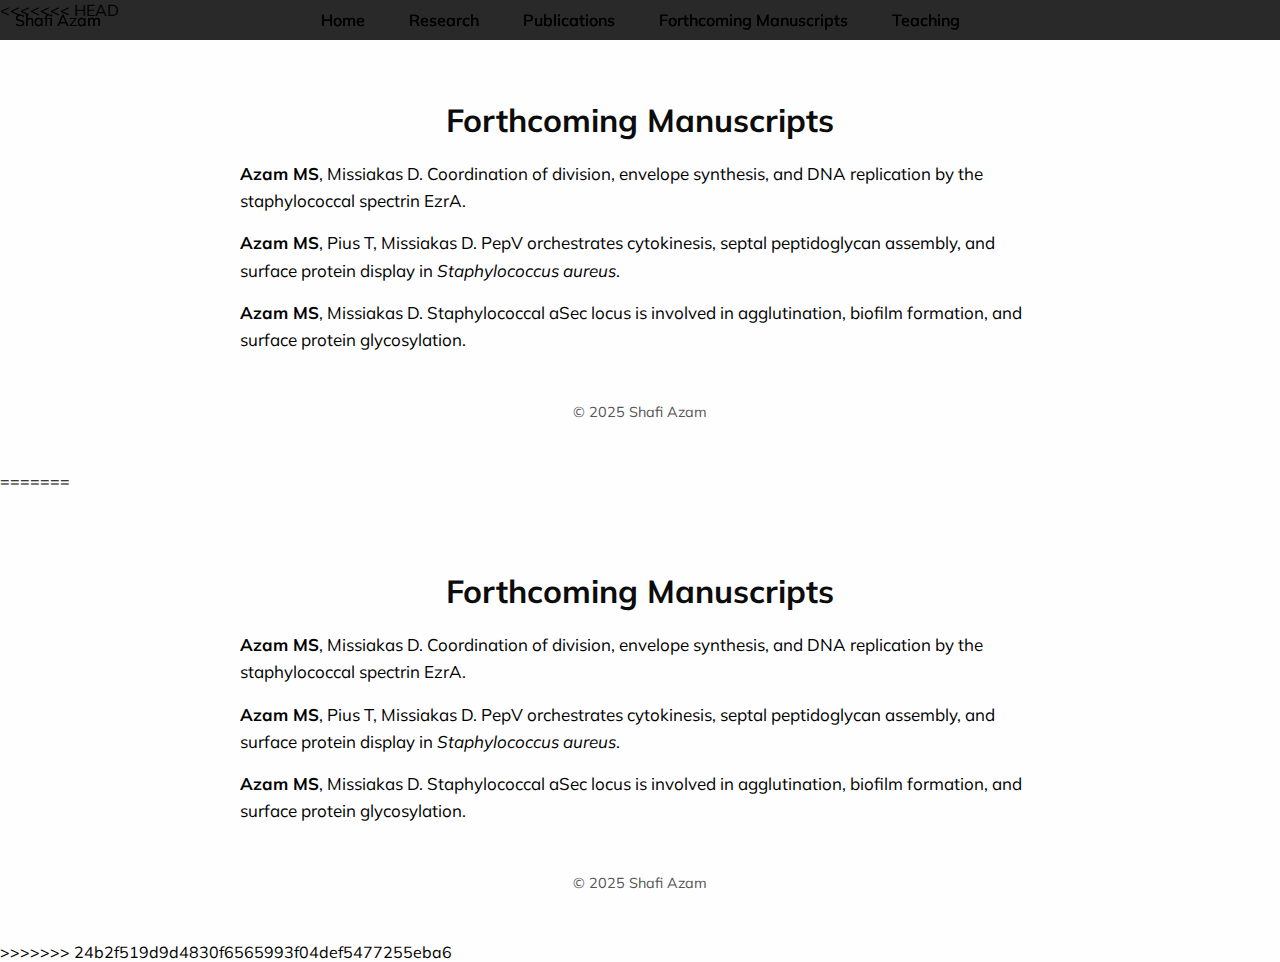
<file: forthcoming_manuscripts.html>
<<<<<<< HEAD
<!DOCTYPE html>

<html lang="en">
<head>
  <meta charset="UTF-8">
  <meta name="viewport" content="width=device-width, initial-scale=1.0">
  <title>Forthcoming Manuscripts • Shafi Azam</title>

  <!-- Google Fonts: Mulish -->

  <link href="https://fonts.googleapis.com/css2?family=Mulish:wght@400;600;700&display=swap" rel="stylesheet">

  <style>
    body, h1, h2, p, a, li {
      font-family: 'Mulish', sans-serif;
      margin: 0;
      padding: 0;
      color: #000;
    }

    body {
      background-color: #fefefe;
    }

    nav {
      position: fixed;
      top: 0;
      width: 100%;
      text-align: center;
      background: rgba(0,0,0,0.6);
      padding: 10px 0;
      z-index: 10;
    }

    nav a {
      color: #010101;
      margin: 0 20px;
      text-decoration: none;
      font-weight: 600;
    }

    nav a:hover {
      color: hsl(183, 95%, 29%);
    }

    .site-name {
      position: fixed;
      top: 10px;
      left: 15px;
      font-weight: 400;
      font-size: 1.0rem;
      z-index: 11;
    }

    main {
      max-width: 800px;
      margin: 80px auto 15px auto;
      padding: 0 15px;
      color: #0b0b0b;
    }

    h1 {
      color: #0c0c0c;
      margin-bottom: 20px;
      text-align: center;
    }

    ul.pub-list {
      list-style: none;
      padding-left: 0;
      font-family: Helvetica, Arial, sans-serif; /* Helvetica for publication list */
    }

    ul.pub-list li {
      margin-bottom: 15px;
      line-height: 1.6;
      font-size: 17px;
    }

    ul.pub-list li a.link {
      margin-left: 8px;
      color: #1a0dab;
      font-weight: 500;
      text-decoration: underline;
    }

    footer {
      text-align: center;
      margin: 50px 0;
      font-size: 0.9rem;
      color: #555;
    }
  </style>

</head>
<body>

  <div class="site-name">Shafi Azam</div>

  <nav>
    <a href="index.html">Home</a>
    <a href="research.html">Research</a>
    <a href="publications.html">Publications</a>
    <a href="forthcoming_manuscripts.html">Forthcoming Manuscripts</a>
    <a href="teaching.html">Teaching</a>
  </nav>

  <main>
    <h1>Forthcoming Manuscripts</h1>


<ul class="pub-list">
  <li><strong>Azam MS</strong>, Missiakas D. Coordination of division, envelope synthesis, and DNA replication by the staphylococcal spectrin EzrA.</li>
  <li><strong>Azam MS</strong>, Pius T, Missiakas D. PepV orchestrates cytokinesis, septal peptidoglycan assembly, and surface protein display in <em>Staphylococcus aureus</em>.</li>
  <li><strong>Azam MS</strong>, Missiakas D. Staphylococcal aSec locus is involved in agglutination, biofilm formation, and surface protein glycosylation.</li>
</ul>


  </main>

  <footer>
    © 2025 Shafi Azam
  </footer>

</body>
</html>
=======
<!DOCTYPE html>

<html lang="en">
<head>
  <meta charset="UTF-8">
  <meta name="viewport" content="width=device-width, initial-scale=1.0">
  <title>Forthcoming Manuscripts • Shafi Azam</title>

  <!-- Google Fonts: Mulish -->

  <link href="https://fonts.googleapis.com/css2?family=Mulish:wght@400;600;700&display=swap" rel="stylesheet">

  <style>
    body, h1, h2, p, a, li {
      font-family: 'Mulish', sans-serif;
      margin: 0;
      padding: 0;
      color: #000;
    }

    body {
      background-color: #fefefe;
    }

    nav {
      position: fixed;
      top: 0;
      width: 100%;
      text-align: center;
      background: rgba(0,0,0,0.6);
      padding: 10px 0;
      z-index: 10;
    }

    nav a {
      color: #010101;
      margin: 0 20px;
      text-decoration: none;
      font-weight: 600;
    }

    nav a:hover {
      color: hsl(183, 95%, 29%);
    }

    .site-name {
      position: fixed;
      top: 10px;
      left: 15px;
      font-weight: 400;
      font-size: 1.0rem;
      z-index: 11;
    }

    main {
      max-width: 800px;
      margin: 80px auto 15px auto;
      padding: 0 15px;
      color: #0b0b0b;
    }

    h1 {
      color: #0c0c0c;
      margin-bottom: 20px;
      text-align: center;
    }

    ul.pub-list {
      list-style: none;
      padding-left: 0;
      font-family: Helvetica, Arial, sans-serif; /* Helvetica for publication list */
    }

    ul.pub-list li {
      margin-bottom: 15px;
      line-height: 1.6;
      font-size: 17px;
    }

    ul.pub-list li a.link {
      margin-left: 8px;
      color: #1a0dab;
      font-weight: 500;
      text-decoration: underline;
    }

    footer {
      text-align: center;
      margin: 50px 0;
      font-size: 0.9rem;
      color: #555;
    }
  </style>

</head>
<body>

  <div class="site-name">Shafi Azam</div>

  <nav>
    <a href="index.html">Home</a>
    <a href="research.html">Research</a>
    <a href="publications.html">Publications</a>
    <a href="forthcoming_manuscripts.html">Forthcoming Manuscripts</a>
    <a href="teaching.html">Teaching</a>
  </nav>

  <main>
    <h1>Forthcoming Manuscripts</h1>


<ul class="pub-list">
  <li><strong>Azam MS</strong>, Missiakas D. Coordination of division, envelope synthesis, and DNA replication by the staphylococcal spectrin EzrA.</li>
  <li><strong>Azam MS</strong>, Pius T, Missiakas D. PepV orchestrates cytokinesis, septal peptidoglycan assembly, and surface protein display in <em>Staphylococcus aureus</em>.</li>
  <li><strong>Azam MS</strong>, Missiakas D. Staphylococcal aSec locus is involved in agglutination, biofilm formation, and surface protein glycosylation.</li>
</ul>


  </main>

  <footer>
    © 2025 Shafi Azam
  </footer>

</body>
</html>
>>>>>>> 24b2f519d9d4830f6565993f04def5477255eba6
</file>
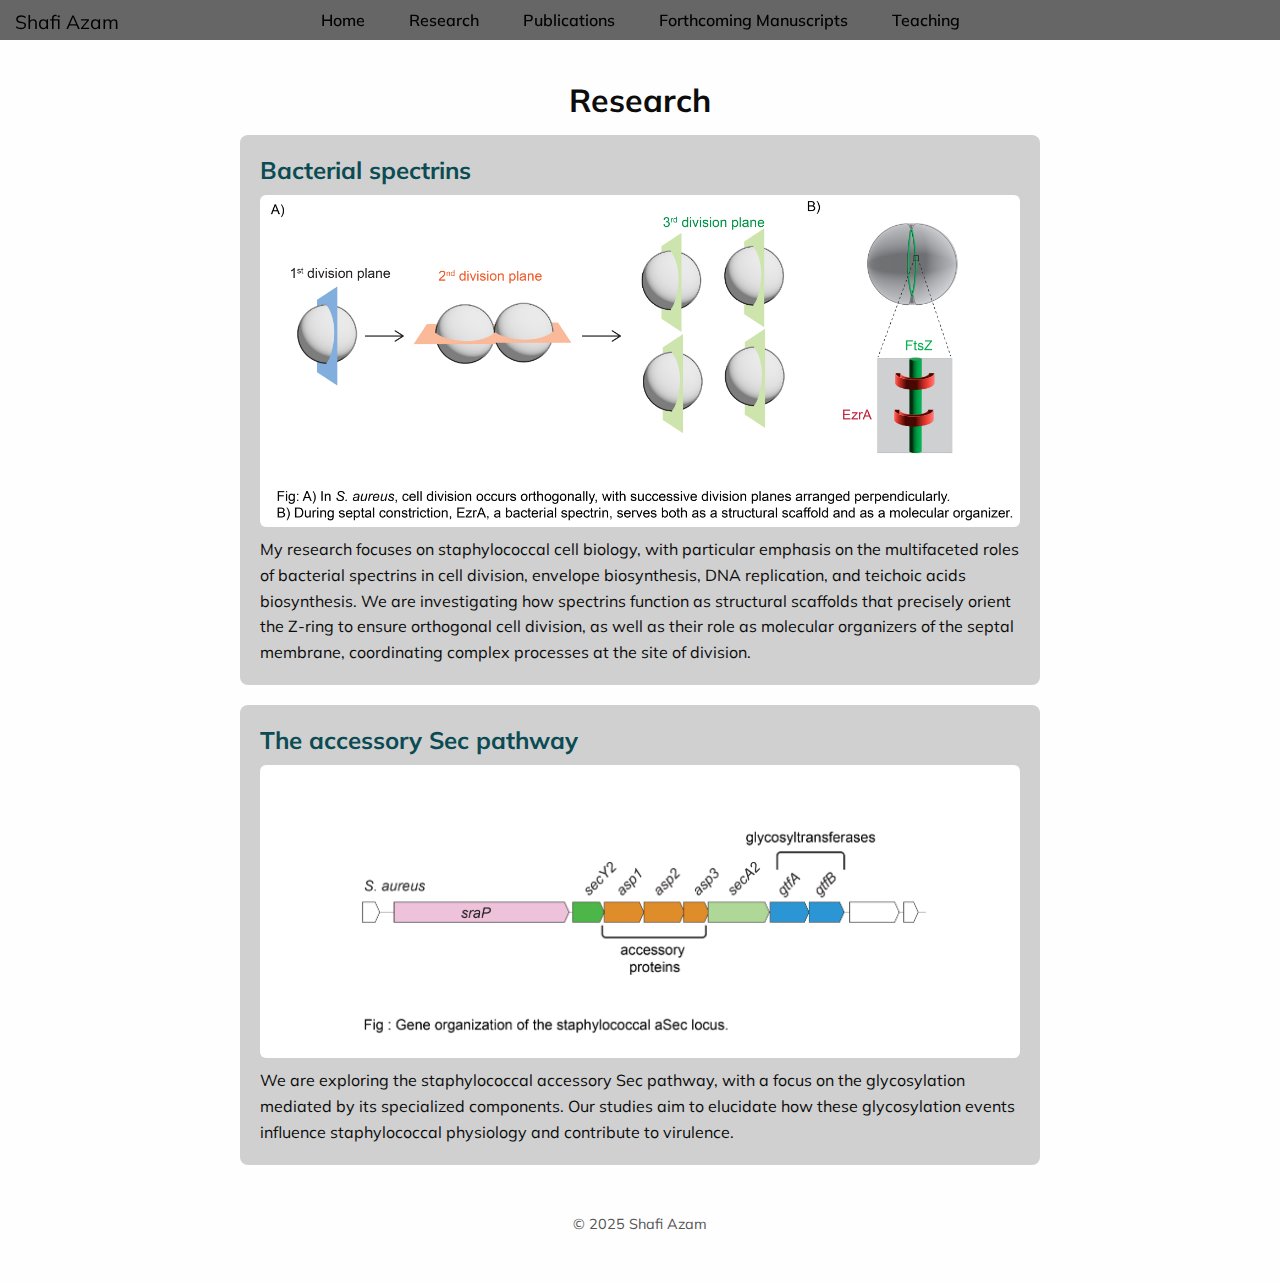
<file: research.html>
<!DOCTYPE html>

<html lang="en">
<head>
  <meta charset="UTF-8">
  <meta name="viewport" content="width=device-width, initial-scale=1.0">
  <title>Research • Shafi Azam</title>

  <!-- Google Fonts: Mulish -->

  <link href="https://fonts.googleapis.com/css2?family=Mulish:wght@400;600;700&display=swap" rel="stylesheet">

  <style>
    body, h1, h2, p, a, li {
      font-family: 'Mulish', sans-serif;
      margin: 0;
      padding: 0;
      color: #000;
    }

    body {
      background-color: #fefefe;
    }

    nav {
      position: fixed;
      top: 0;
      width: 100%;
      text-align: center;
      background: rgba(0,0,0,0.6);
      padding: 10px 0;
      z-index: 10;
    }

    nav a {
      color: #010101;
      margin: 0 20px;
      text-decoration: none;
      font-weight: 600;
    }

    nav a:hover {
      color: hsl(183, 95%, 29%);
    }

    .site-name {
      position: fixed;
      top: 10px;
      left: 15px;
      font-weight: 400;
      font-size: 1.2rem;
      z-index: 11;
    }

    main {
      max-width: 800px;
      margin: 80px auto 15px auto;
      padding: 0 15px;
      color: #0b0b0b;
    }

    h1 {
      color: #0c0c0c;
      margin-bottom: 15px;
      text-align: center;
    }

    section {
      background: rgba(162, 162, 162, 0.5);
      border-radius: 8px;
      padding: 20px;
      margin-bottom: 20px;
    }

    section h2 {
      margin-bottom: 10px;
      color: #0b4b53;
    }

    section img {
      display: block;
      max-width: 100%;
      height: auto;
      margin: 10px 0;
      border-radius: 6px;
    }

    section p {
      line-height: 1.6;
      color: #0b0b0b;
    }

    footer {
      text-align: center;
      margin: 50px 0;
      font-size: 0.9rem;
      color: #555;
    }
  </style>

</head>
<body>

  <div class="site-name">Shafi Azam</div>

  <nav>
    <a href="index.html">Home</a>
    <a href="research.html">Research</a>
    <a href="publications.html">Publications</a>
    <a href="forthcoming_manuscripts.html">Forthcoming Manuscripts</a>
    <a href="teaching.html">Teaching</a>
  </nav>

  <main>
    <h1>Research</h1>


<section>
  <h2>Bacterial spectrins</h2>
  <img src="images/EzrA.png" alt="EzrA protein illustration">
  <p>My research focuses on staphylococcal cell biology, with particular emphasis on the multifaceted roles of bacterial spectrins in cell division, envelope biosynthesis, DNA replication, and teichoic acids biosynthesis. We are investigating how spectrins function as structural scaffolds that precisely orient the Z-ring to ensure orthogonal cell division, as well as their role as molecular organizers of the septal membrane, coordinating complex processes at the site of division.</p>
</section>

<section>
  <h2>The accessory Sec pathway</h2>
  <img src="images/aSec.png" alt="Accessory Sec pathway illustration">
  <p>We are exploring the staphylococcal accessory Sec pathway, with a focus on the glycosylation mediated by its specialized components. Our studies aim to elucidate how these glycosylation events influence staphylococcal physiology and contribute to virulence.</p>
</section>


  </main>

  <footer>
    © 2025 Shafi Azam
  </footer>

</body>
</html>
</file>
